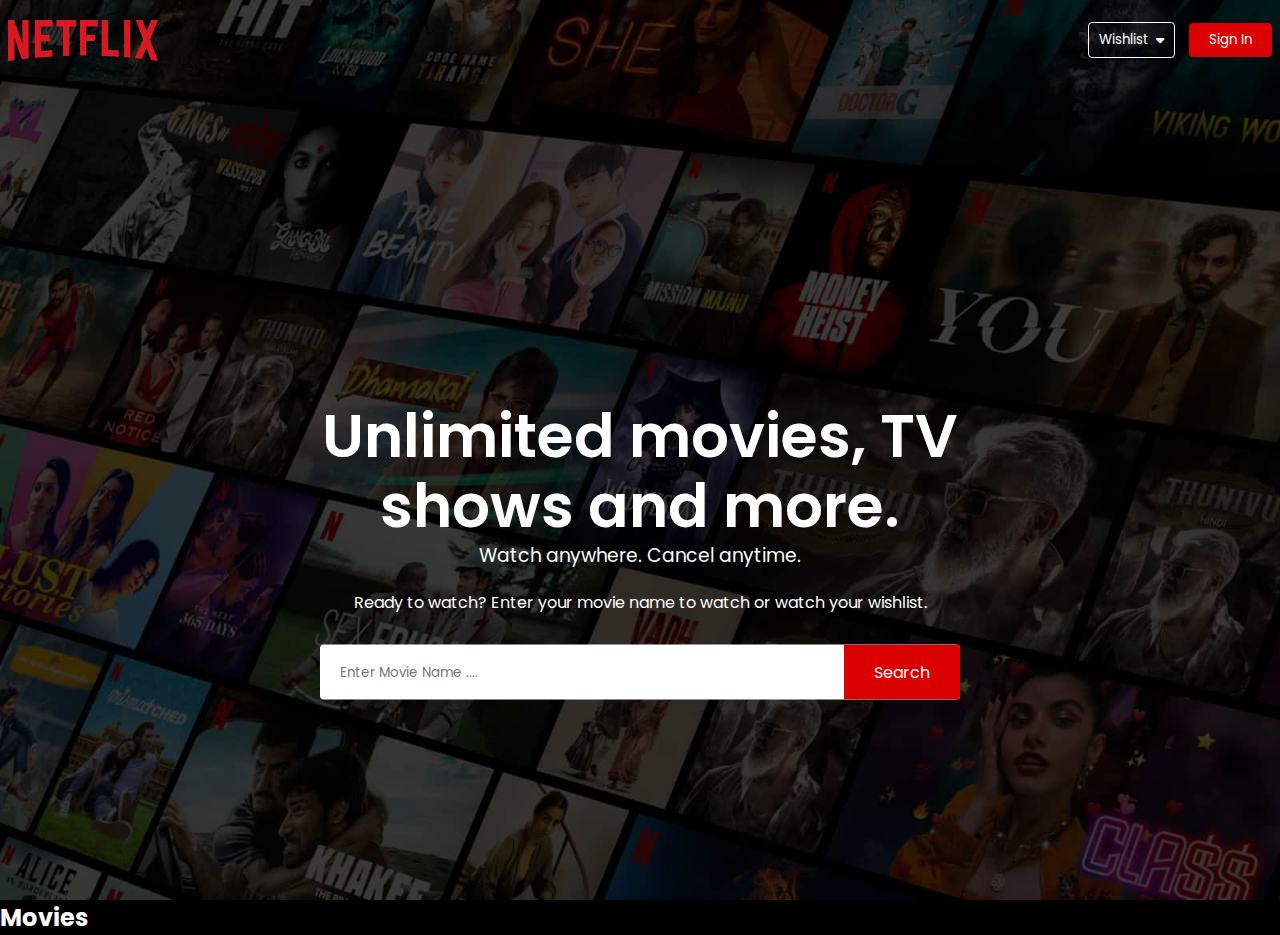
<file: index.html>
<!DOCTYPE html>
<html lang="en">
<head>
    <meta charset="UTF-8">
    <meta http-equiv="X-UA-Compatible" content="IE=edge">
    <meta name="viewport" content="width=device-width, initial-scale=1.0">
    <link rel="stylesheet" href="https://cdnjs.cloudflare.com/ajax/libs/font-awesome/6.3.0/css/all.min.css">
    <title>AyuFlix</title>
    <link rel="stylesheet" href="style.css">
</head>
<body>
    <div class="header">
        <nav>
            <img src="image/logo.png" alt="logo" class="logo">
            <div>
                <button class="btnLanguage" > <a href="wishlist.html" target="_blank" >Wishlist</a>  <i class="fa-solid fa-caret-down"></i>
                </button>
                <button>Sign In</button>
            </div>
        </nav>
        <div class="header-content">
            <h1>Unlimited movies, TV shows and more. </h1>
            <h3>Watch anywhere. Cancel anytime.</h3>
            <p>Ready to watch? Enter your movie name to watch or watch your wishlist.</p>

            <div class="searchBox">
                <input type="text" name="" id="search-input" placeholder="Enter Movie Name ...." > 
                <button  id="search-button"  >Search</button>
            </div>

        </div>

    </div> 
     <!-- Movie Card -->
     <!-- <section class="card-section">
    <div class="container">
        <div class="card">
            <img src="image/spidermanposter.jpg" alt="poster">
            <div class="card-intro">
                <h1>Harry Potter and the Chamber of Secrets <span>Directed By Chris Columbus</span></h1>
                <button class="btn">Details</button>

            </div>
        </div>
        <div class="card">
            <img src="image/spidermanposter.jpg" alt="poster">
            <div class="card-intro">
                <h1>Harry Potter and the Chamber of Secrets <span>Directed By Chris Columbus</span></h1>
                <button class="btn">Details</button>

            </div>
        </div>
        <div class="card">
            <img src="image/spidermanposter.jpg" alt="poster">
            <div class="card-intro">
                <h1>Harry Potter and the Chamber of Secrets <span>Directed By Chris Columbus</span></h1>
                <button class="btn" >Details</button>

            </div>
        </div>
    </div>
</section> -->
     
    <h2 id="indexpgHe">Movies</h2>
<div id="results">
</div>

<!-- <h2>Wishlist Movies</h2> -->

<div id="wishlist" >
</div>
<script src="movie.js"></script>
</body>
</html>
</file>
<file: style.css>
@import url('https://fonts.googleapis.com/css2?family=Poppins:ital,wght@0,200;0,300;0,400;0,500;1,200;1,300&display=swap');
*{
    margin: 0;
    padding: 0;
    font-family: 'Poppins', sans-serif;
    box-sizing: border-box;
}
body{
    background: #000;
    color: #fff;

}

.header{
    width: 100%;
    height: 100vh;
    background-image: linear-gradient(rgb(0,0,0,0.7),rgb(0,0,0,0.7)),url(image/header.jpeg);
    background-size: cover;
    background-position: center;
    padding: 10px 8px;
    position: relative;


}
nav{
    display: flex;
    align-items: center;
    justify-content: space-between;
    padding: 10px 0;

}
.logo{
    width: 150px;
    cursor: pointer;

}
nav button{
    border: none;
    outline: 0;
    background-color: #db0001;
    color: #fff;
    padding: 7px 20px;
    font-style: 12px;
    border-radius: 4px;
    margin-left: 10px;
    cursor: pointer;

}

.btnLanguage{
    display: inline-flex;
    align-items: center;
    background: transparent;
    border: 1px solid #fff;
    padding: 7px 10px;

}
.btnLanguage i{
    margin-left: 7px;
}
.btnLanguage:hover{
    border: 1px solid rgb(58,178,180);;
    transition: 0.5s;
}
.header-content{
    position: absolute;
    top: 50%;
    left: 50%;
    transform: translate(-50%,-50%);
    text-align: center;
    margin-top: 100px;

}
.header-content h1{
    font-size: 60px;
    line-height: 70px;
    font-weight: 600;
    max-width: 650px;

}
.header-content h3{
font-weight: 400;
margin-bottom: 20px;
}
.searchBox{
    background: #fff;
    border-radius: 4px;
    display: flex;
    align-items: center;
    overflow: hidden;
    margin-top: 30px;

}
.searchBox input{
    flex: 1;
    border: 0;
    outline: 0;
    margin-left: 20px;

}
.searchBox button{
    background: #db0001;
    border: 0;
    outline: 0;
    color: white;
    font-size: 16px;
    cursor: pointer;
    padding: 15px 30px;
    
}

/*  card  */

.card-container{
    display:  flex;
    flex-direction: column;
    align-items: center;
    justify-content: center;
    margin-top: 50px;
    width: 100vw;
    height: 70vh;
    border: 2px solid yellow;

    
}
.movieImage{
    width: 300px;
    height: 380px;
    border: 2px solid orange;
    margin: 15px;
    box-shadow: -1px 0 10px #000000;
    align-items: center;
    justify-content: center;
    overflow: hidden;
    box-sizing: 0px 1px 2px gray;
}
.movieImage img{
    width: 300px;
    height: 380px;
    display: flex;
    overflow: hidden;
}

.card-details{
    display: flex;
    flex-direction: column;
    width: 300px;
    height: 380px;
    border: 2px solid magenta;
    
}
.card-details h2{
    font-size: 1.5rem;
}

.card-section{
    display: flex;
    justify-content: center;
    align-items: center;
    height: 100vh;

}
.container{
    display: flex;

}
.card{
    height: 400px;
    margin: 50px;
    box-shadow:5px 5px 20px gray;
    overflow: hidden;
}
.card img{
    height :400px;
    width: 300px;
    border-radius: 3px;
    transition: 0.5s;

}
.card-intro{
    height:200px;
    width: 300px;
    padding: 6px;
    box-sizing: border-box;
    position: absolute;
    bottom: -520px;

    background-color: rgb(27, 27, 27,.5);
}
.card-intro h1{
    margin: 10px;
    font-size: 1.5rem;
}
span{
    font-weight: bolder;
    color: #db0001;
    visibility: hidden;
    opacity: 0;
    transition: 0.5s;
    
}
.card:hover{
    cursor: pointer;
}
.card:hover span{
    opacity: 1;
    visibility: visible;

}
.btn{

    border: none;
    outline: 0;
    background-color: #db0001;
    color: #fff;
    padding: 7px 20px;
    font-style: 12px;
    border-radius: 4px;
    margin-left: 10px;
    cursor: pointer;
    display: flex;
    margin: 0 auto;
}
.card:hover img{
    transform: scale(1.1) rotate(3deg);
}


/* Movie css poster */
h1 {
    text-align: center;
  }

  
  #results {
    display: flex;
    flex-wrap: wrap;
    justify-content: space-around;
  }
  
  .movie {
    width: 200px;
    margin: 10px;
  }
  
  .movie img {
    /* width: 100%; */
    width: 300px;
    height: 400px;
  
  }
  
  #wishlist {
    display: flex;
    flex-wrap: wrap;
    justify-content: space-evenly;
    align-items: center;
    margin-right: 3px;

  }
  
  .wishlist-movie {
    width: 200px;
    margin: 10px;
  }
  
  .wishlist-movie img {
    /* width: 100%; */
    width: 300px;
    height: 420px;
  }
  
  .wishlist-movie button {
    padding: 5px;
    background-color: #dc3545;
    color: #fff;
    border: none;
    border-radius: 5px;
    margin-top: 10px;
    cursor: pointer;
  }
  
  .wishlist-movie button:hover {
    /* background-color: #c82333; */
    background: transparent;
    border: 1px solid #c82333;
    transition: 0.5s;
  }

  .indexpgHe h2{
    display: flex ;
    justify-content: center;
    align-items: center;
}

a{
    text-decoration: none;
    color: white;
}

/* movie Description */

.movieCardInfo{
    display:  flex;
    /* align-items: center; */
    /* justify-content: center; */
    width: 100vw;
    height: 100vh;
    /* border: 2px solid yellow; */
    background: #3C2A21;
}

.infoTitle{
    flex: 1;
    font-size: 1.5rem;
    display: flex;
    flex-direction: column;
    margin-top: 130px;
    width: 100vw;
    height: 10vh;
    font-weight: bold;
    font-family: monospace;
    color: #D5CEA3;
    
    
}
.infoSpanTitle{
    border : 2px solid purple;
    display: flex;



}
.movieInfoImage{
    flex: 1;
    width: 300px;
    height: 380px;
    border: 2px solid orange;
    margin: 25px;
    box-shadow: -1px 0 10px #000000;
    overflow: hidden;
    box-sizing: 0px 1px 2px gray;
    border-radius: 5px;
    margin-top: 138px;

}
</file>
